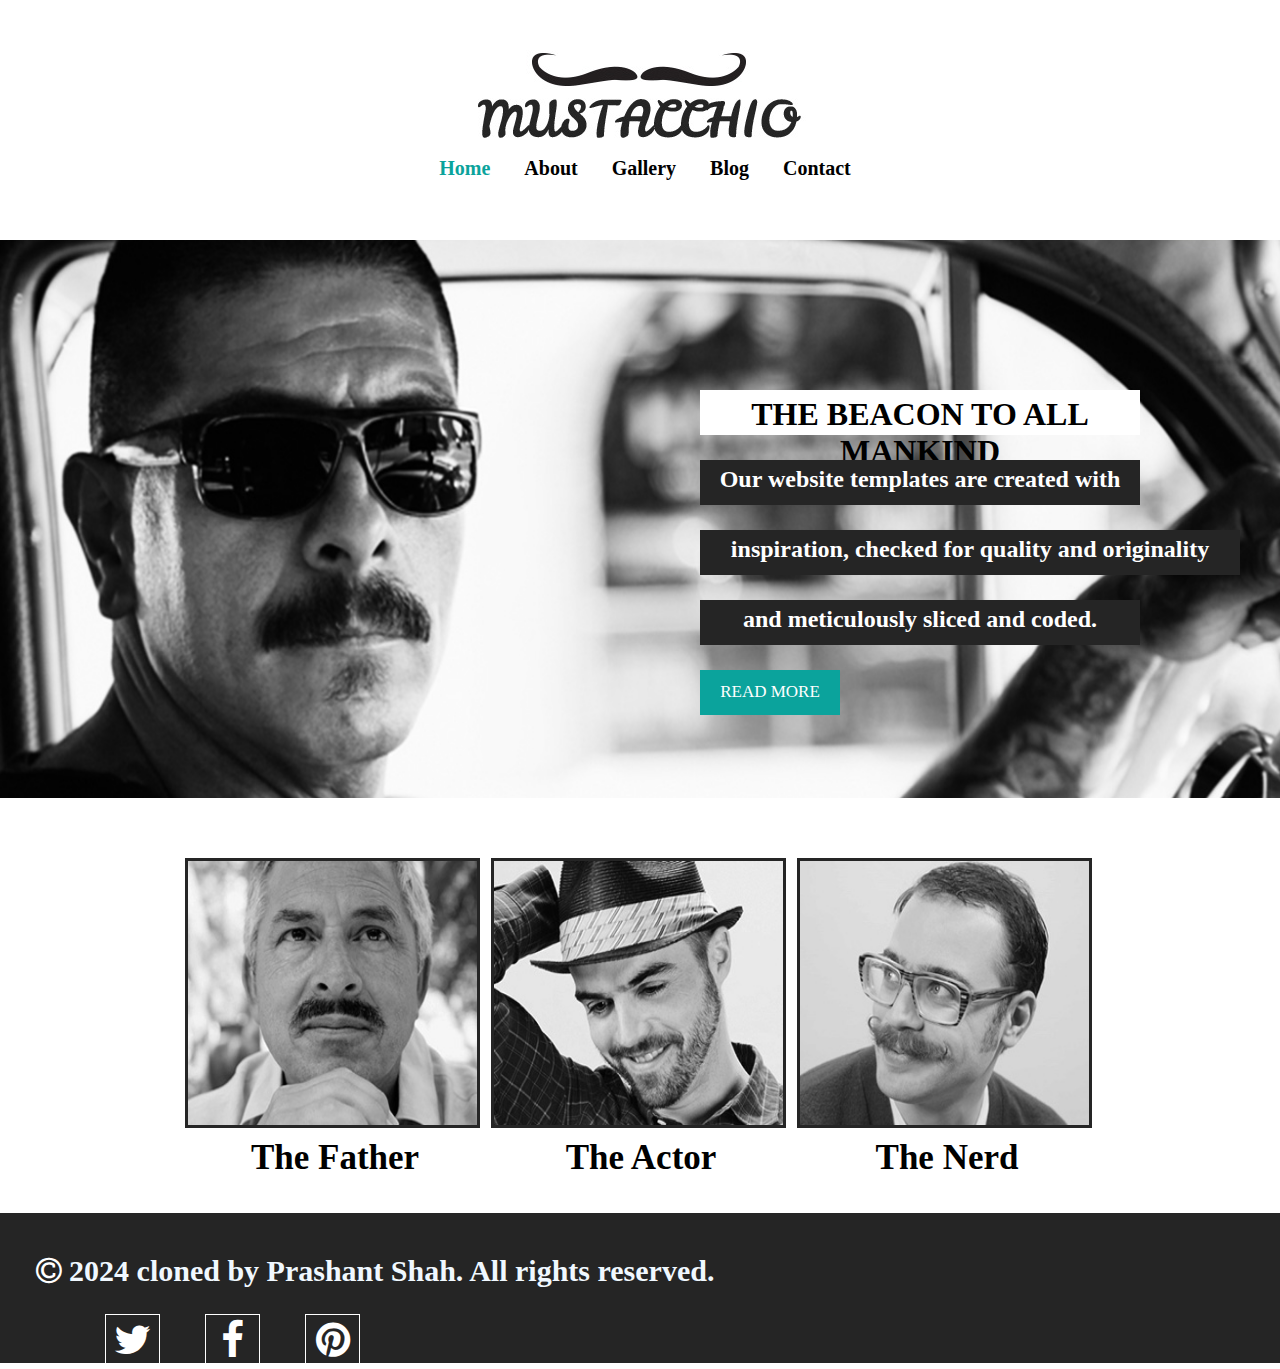
<file: index.html>
<!DOCTYPE html>
<html lang="en">
<head>
    <meta charset="UTF-8">
    <meta name="viewport" content="width=device-width, initial-scale=1.0">
    <title>Mustache Enthusiasi</title>
    <link rel="stylesheet" href="https://cdnjs.cloudflare.com/ajax/libs/font-awesome/4.7.0/css/font-awesome.min.css">
    <link rel="stylesheet" href="pseudo.css">
</head>
<body>
    <header>
        <div id="head" align="center">
            <a href="index.html">
                <img src="images/logo.jpg" alt="" id="hd-img">
            </a>
            <nav id="nav">
                <ul id="hd-ul">
                    <li id="hd-li" class="selected"><a href="index.html" id="hd-li-ankr">Home</a></li>
                    <li id="hd-li"><a href="about.html" id="hd-li-ankr">About</a></li>
                    <li id="hd-li"><a href="galary.html" id="hd-li-ankr">Gallery</a></li>
                    <li id="hd-li"><a href="blog.html" id="hd-li-ankr">Blog</a></li>
                    <li id="hd-li"><a href="contact.html" id="hd-li-ankr">Contact</a></li>
                </ul>
            </nav>
        </div>
    </header>
    <section>
        <div id="sec-div">
            <img src="images/the-beacon.jpg" alt="" id="sec-div-img">
            <div id="sec-div2">
                <h1 id="sc-dv2-h1">THE BEACON TO ALL MANKIND</h1>
                <h2 id="sc-dv2-h2">Our website templates are created with</h2>
                <h2  class="sec-dv2-h2">inspiration, checked for quality and originality</h2>
                <h2 id="sc-dv2-h2">and meticulously sliced and coded.</h2>
                <a href="blog.html"  id="sc-dv2-a"> Read more</a>
            </div>
        </div>
        <div align="center" id="sc-dv-ig">
            <div id="sc-dv-i">
                <img src="images/the-father.jpg" alt="" id="sc-dv-i2">
                <p id="sc-dv-ttl">The Father</p>
            </div>
            <div id="sc-dv-i">
                <img src="images/the-actor.jpg" alt="" id="sc-dv-i2">
                <p id="sc-dv-ttl">The Actor</p>
            </div>
            <div id="sc-dv-i">
                <img src="images/the-nerd.jpg" alt="" id="sc-dv-i2">
                <p id="sc-dv-ttl">The Nerd</p>
            </div>
        </div>
    </section>
    <footer>
        <div id="ftr-dv">
            <p id="ftr-para"><i class="fa fa-copyright" style="color: white;"></i>
                2024 cloned by Prashant Shah. All rights reserved.
            </p>
            <div id="ftr-para-rt">
                <a href="index.html"> <i class="fa fa-twitter" style="font-size:40px; color: white; height: 50px; width: 55px; border: 1px solid white; text-align: center; padding: 5px; float: left; margin-left:45px;" ></i></a>
                <a href="index.html"> <i class="fa fa-facebook" style="font-size:40px; color: white; height: 50px; width: 55px; border: 1px solid white; text-align: center; padding: 5px; float: left; margin-left:45px;" ></i></a>
                <a href="index.html"> <i class="fa fa-pinterest" style="font-size:40px; color: white; height: 50px; width: 55px; border: 1px solid white; text-align: center; padding: 5px; float: left; margin-left:45px;" ></i></a>
            </div>

        </div>

    </footer>

    
</body>
</html>
</file>
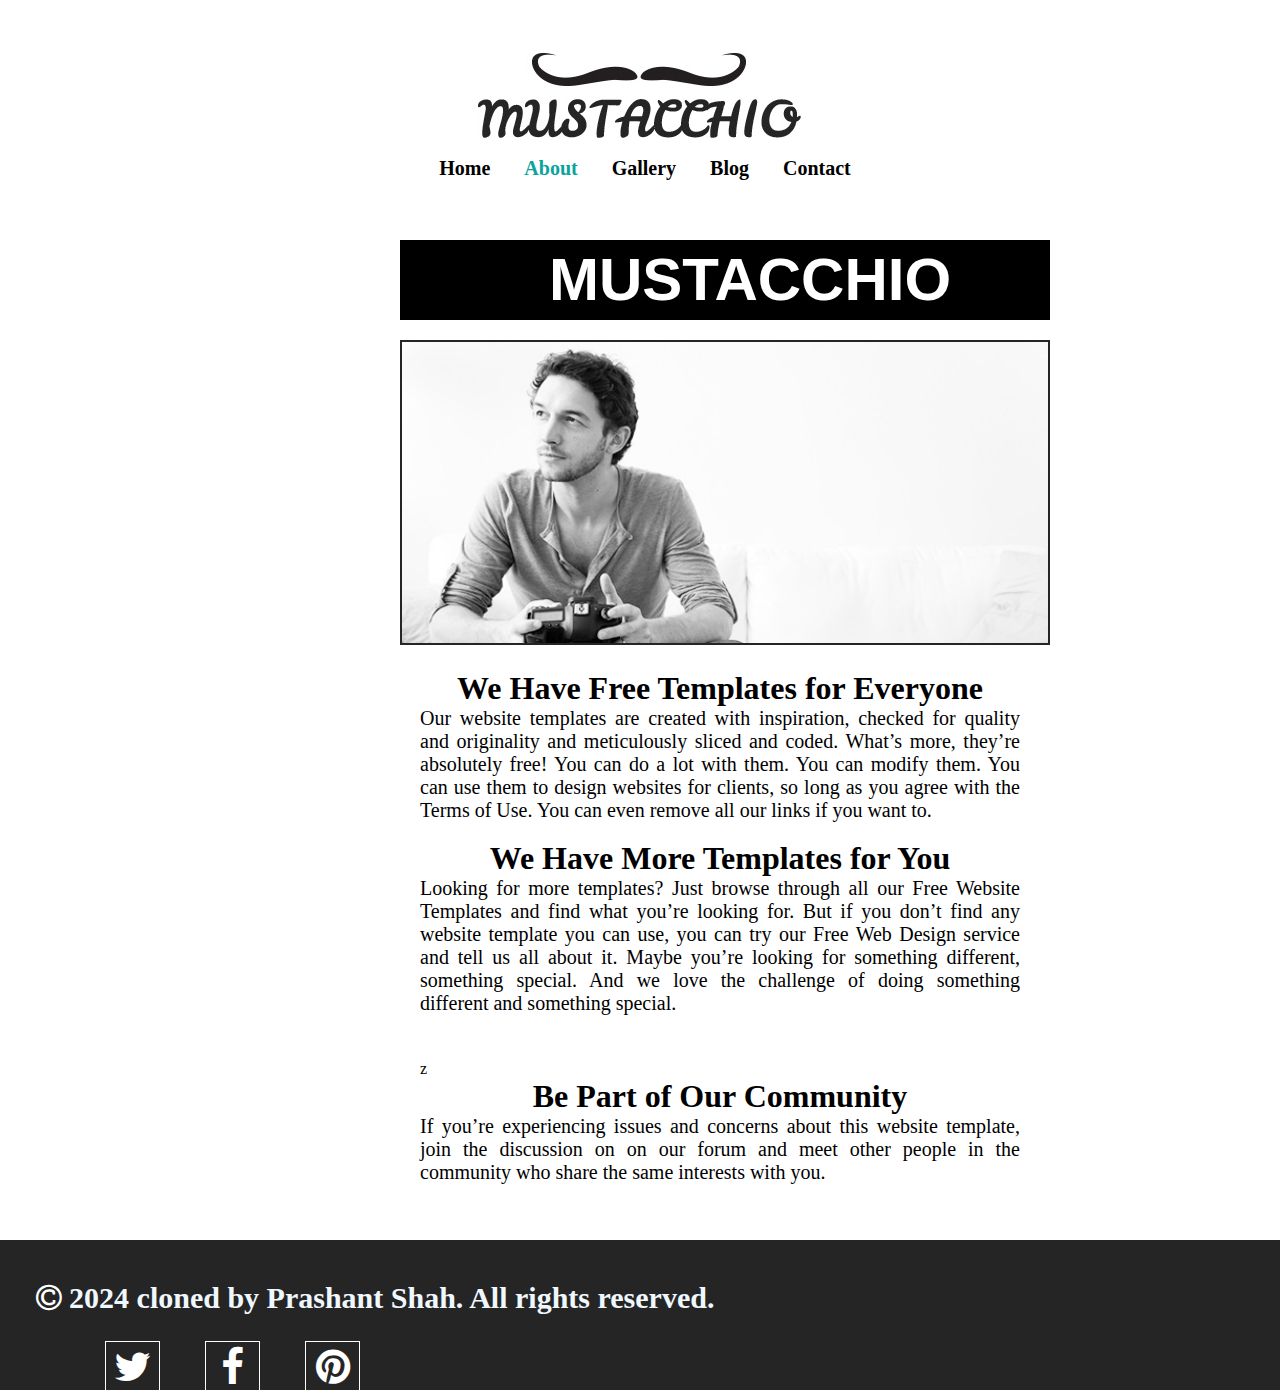
<file: about.html>
<!DOCTYPE html>
<html lang="en">
<head>
    <meta charset="UTF-8">
    <meta name="viewport" content="width=device-width, initial-scale=1.0">
    <title>About-Mustache Enthusiasi</title>
    <link rel="stylesheet" href="https://cdnjs.cloudflare.com/ajax/libs/font-awesome/4.7.0/css/font-awesome.min.css">
    <link rel="stylesheet" href="pseudo.css">
</head>
<body>
    <header>
        <div id="head" align="center">
            <a href="index.html">
                <img src="images/logo.jpg" alt="" id="hd-img">
            </a>
            <nav id="nav">
                <ul id="hd-ul">
                    <li id="hd-li" ><a href="index.html" id="hd-li-ankr">Home</a></li>
                    <li id="hd-li" class="selected"><a href="about.html" id="hd-li-ankr">About</a></li>
                    <li id="hd-li"><a href="galary.html" id="hd-li-ankr">Gallery</a></li>
                    <li id="hd-li"><a href="blog.html" id="hd-li-ankr">Blog</a></li>
                    <li id="hd-li"><a href="contact.html" id="hd-li-ankr">Contact</a></li>
                </ul>
            </nav>
        </div>
    </header>
    <section>
        <div id="abt-div">
            <div id="abt-dv-nme" >
                <h1 id="abt-dv-p" >mustacchio started</h1>
            </div>
            <div id="abt-dv-phtgr" >
                <img src="images/photographer.jpg" alt="" id="avt-dv-img">
            </div>
            <div id="abt-phtgr-des">
                <h1 id="abt-phtgr-des-h">We Have Free Templates for Everyone </h1>
                <p id="abt-phtgr-des-p">
                    Our website templates are created with inspiration, 
                    checked for quality and originality and meticulously sliced and coded.
                    What’s more, they’re absolutely free! You can do a lot with them. 
                    You can modify them. You can use them to design websites for clients, 
                    so long as you agree with the Terms of Use. You can even remove all our 
                    links if you want to.
                </p>

            </div>
            <div id="abt-phtgr-des1">
                <h1 id="abt-phtgr-des-h">We Have More Templates for You </h1>
                <p id="abt-phtgr-des-p">
                    Looking for more templates? Just browse through all our Free Website Templates
                    and find what you’re looking for. But if you don’t find any website template you
                    can use, you can try our Free Web Design service and tell us all about it. 
                    Maybe you’re looking for something different, something special. 
                    And we love the challenge of doing something different and something special. 
                </p>

            </div>
            <div id="abt-phtgr-des2">z
                <h1 id="abt-phtgr-des-h">Be Part of Our Community </h1>
                <p id="abt-phtgr-des-p">
                    If you’re experiencing issues and concerns about this website template,
                    join the discussion on on our forum and meet other people in the community 
                    who share the same interests with you. 
                </p>

            </div>
        </div>














        
    </section>
    <footer>
        <div id="ftr-dv">
            <p id="ftr-para"><i class="fa fa-copyright" style="color: white;"></i>
                2024 cloned by Prashant Shah. All rights reserved.
            </p>
            <div id="ftr-para-rt">
                <a href="index.html"> <i class="fa fa-twitter" style="font-size:40px; color: white; height: 50px; width: 55px; border: 1px solid white; text-align: center; padding: 5px; float: left; margin-left:45px;" ></i></a>
                <a href="index.html"> <i class="fa fa-facebook" style="font-size:40px; color: white; height: 50px; width: 55px; border: 1px solid white; text-align: center; padding: 5px; float: left; margin-left:45px;" ></i></a>
                <a href="index.html"> <i class="fa fa-pinterest" style="font-size:40px; color: white; height: 50px; width: 55px; border: 1px solid white; text-align: center; padding: 5px; float: left; margin-left:45px;" ></i></a>
            </div>

        </div>

    </footer>

    
</body>
</html>
</file>
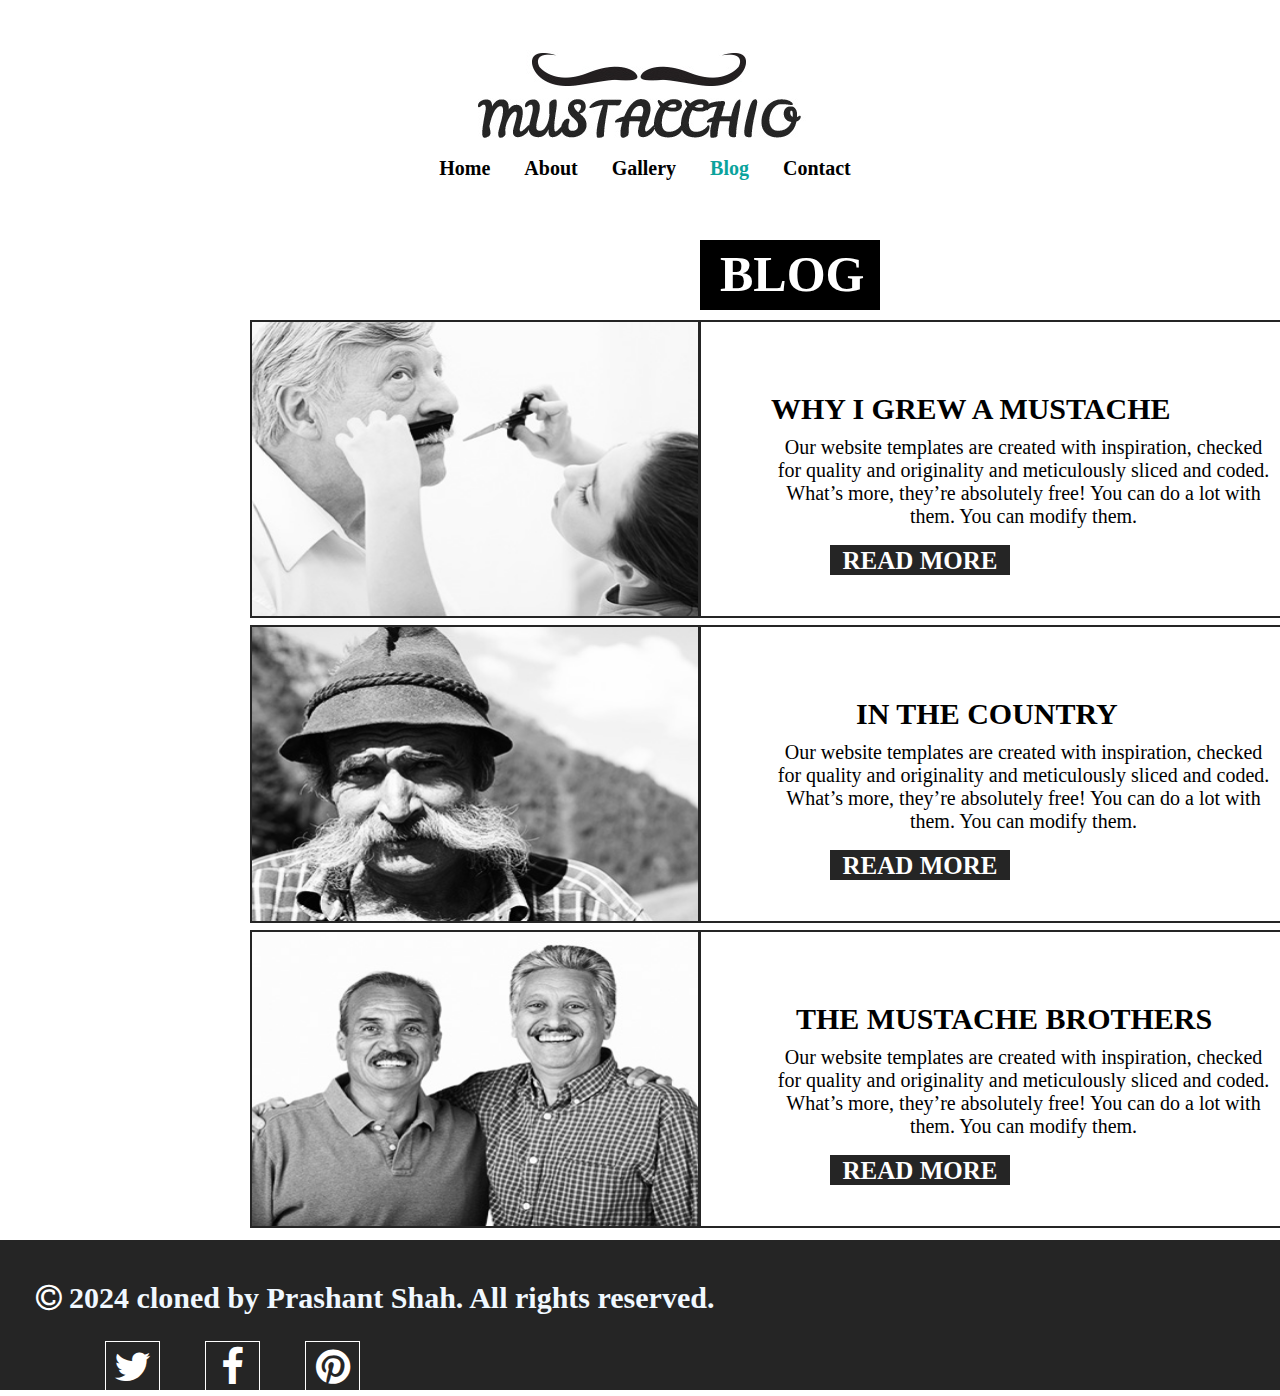
<file: blog.html>
<!DOCTYPE html>
<html lang="en">
<head>
    <meta charset="UTF-8">
    <meta name="viewport" content="width=device-width, initial-scale=1.0">
    <title>About-Mustache Enthusiasi</title>
    <link rel="stylesheet" href="https://cdnjs.cloudflare.com/ajax/libs/font-awesome/4.7.0/css/font-awesome.min.css">
    <link rel="stylesheet" href="pseudo.css">
</head>
<body>
    <header>
        <div id="head" align="center">
            <a href="index.html">
                <img src="images/logo.jpg" alt="" id="hd-img">
            </a>
            <nav id="nav">
                <ul id="hd-ul">
                    <li id="hd-li" ><a href="index.html" id="hd-li-ankr">Home</a></li>
                    <li id="hd-li" ><a href="about.html" id="hd-li-ankr">About</a></li>
                    <li id="hd-li"><a href="galary.html" id="hd-li-ankr">Gallery</a></li>
                    <li id="hd-li"  class="selected"><a href="blog.html" id="hd-li-ankr">Blog</a></li>
                    <li id="hd-li"><a href="contact.html" id="hd-li-ankr">Contact</a></li>
                </ul>
            </nav>
        </div>
    </header>
    <section>
       <div id="bg-div">
        <div id="bg-dv-nme" >
            <h1 id="bg-dv-p" >Blog</h1>
        </div>
        <div id="bg-cntnr">
            <div id="bg-ctnr-a">
                <img src="images/cutting-mustache.jpg" alt="" id="bg-cntnr-img">
            </div>
            <div id="bg-ctnr-b">
                <h1 id="bg-cntnr-h">why i grew a mustache</h1>
                <p id="bg-cntnr-p">
                    Our website templates are created with inspiration, checked for quality and originality 
                    and meticulously sliced and coded. 
                    What’s more, they’re absolutely free! You can do a lot with them. You can modify them. 
                </p>
                <a href="#" id="bg-cntnr-a">Read More</a>
            </div>
        </div>
        <div id="bg-cntnr2">
            <div id="bg-ctnr-a">
                <img src="images/in-the-country.jpg" alt="" id="bg-cntnr-img">
            </div>
            <div id="bg-ctnr-b">
                <h1 id="bg-cntnr-h1">in the country</h1>
                <p id="bg-cntnr-p1">
                    Our website templates are created with inspiration, checked for quality and originality 
                    and meticulously sliced and coded. 
                    What’s more, they’re absolutely free! You can do a lot with them. You can modify them. 
                </p>
                <a href="#" id="bg-cntnr-a1">Read More</a>

            </div>
        </div>
        <div id="bg-cntnr3">
            <div id="bg-ctnr-a">
                <img src="images/mustache-brothers.jpg" alt="" id="bg-cntnr-img">
            </div>
            <div id="bg-ctnr-b">
                <h1 id="bg-cntnr-h2">the mustache brothers</h1>
                <p id="bg-cntnr-p2">
                    Our website templates are created with inspiration, checked for quality and originality 
                    and meticulously sliced and coded. 
                    What’s more, they’re absolutely free! You can do a lot with them. You can modify them. 
                </p>
                <a href="#" id="bg-cntnr-a2">Read More</a>

            </div>
        </div>
       </div>
        
    </section>
    
    
    
    <footer>
        <div id="ftr-dv">
            <p id="ftr-para"><i class="fa fa-copyright" style="color: white;"></i>
                2024 cloned by Prashant Shah. All rights reserved.
            </p>
            <div id="ftr-para-rt">
                <a href="index.html"> <i class="fa fa-twitter" style="font-size:40px; color: white; height: 50px; width: 55px; border: 1px solid white; text-align: center; padding: 5px; float: left; margin-left:45px;" ></i></a>
                <a href="index.html"> <i class="fa fa-facebook" style="font-size:40px; color: white; height: 50px; width: 55px; border: 1px solid white; text-align: center; padding: 5px; float: left; margin-left:45px;" ></i></a>
                <a href="index.html"> <i class="fa fa-pinterest" style="font-size:40px; color: white; height: 50px; width: 55px; border: 1px solid white; text-align: center; padding: 5px; float: left; margin-left:45px;" ></i></a>
            </div>

        </div>

    </footer>

    
</body>
</html>
</file>
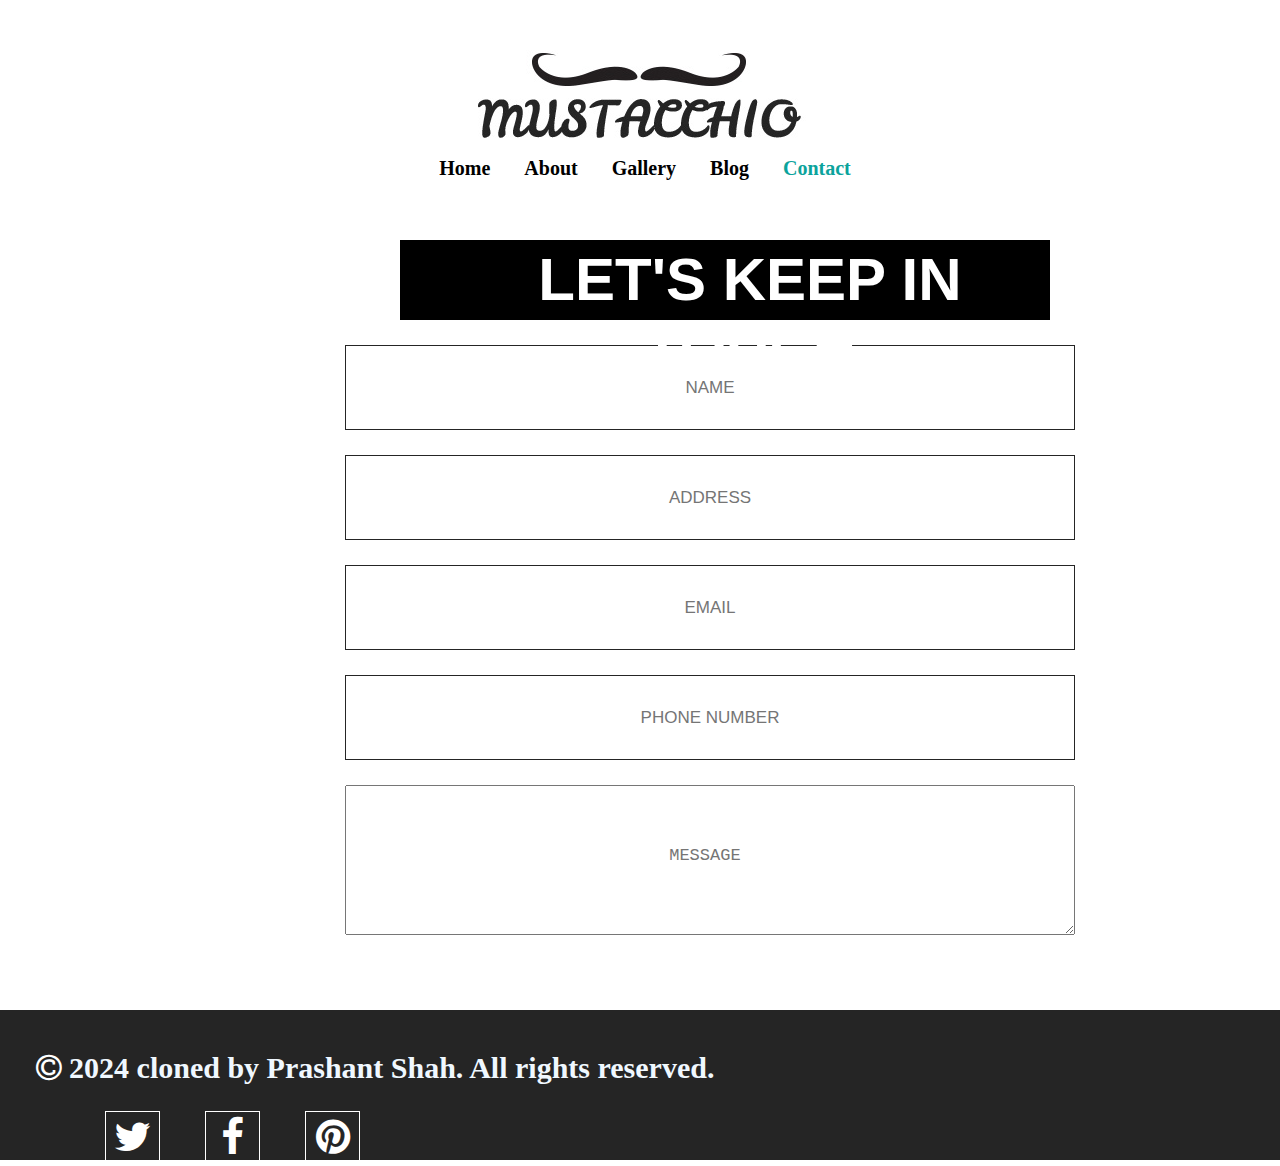
<file: contact.html>
<!DOCTYPE html>
<html lang="en">
<head>
    <meta charset="UTF-8">
    <meta name="viewport" content="width=device-width, initial-scale=1.0">
    <title>About-Mustache Enthusiasi</title>
    <link rel="stylesheet" href="https://cdnjs.cloudflare.com/ajax/libs/font-awesome/4.7.0/css/font-awesome.min.css">
    <link rel="stylesheet" href="pseudo.css">
</head>
<body>
    <header>
        <div id="head" align="center">
            <a href="index.html">
                <img src="images/logo.jpg" alt="" id="hd-img">
            </a>
            <nav id="nav">
                <ul id="hd-ul">
                    <li id="hd-li"><a href="index.html" id="hd-li-ankr">Home</a></li>
                    <li id="hd-li"><a href="about.html" id="hd-li-ankr">About</a></li>
                    <li id="hd-li"><a href="galary.html" id="hd-li-ankr">Gallery</a></li>
                    <li id="hd-li"><a href="blog.html" id="hd-li-ankr">Blog</a></li>
                    <li id="hd-li" class="selected"><a href="contact.html" id="hd-li-ankr">Contact</a></li>
                </ul>
            </nav>
        </div>
    </header>
        <div id="ct-div">
            <div id="ct-dv-nme" >
                <h1 id="ct-dv-p" >let's keep in touch</h1>
            </div>
             <input type="text" placeholder="NAME" id="inpt">
             <input type="text" placeholder="Address" id="inpt">
             <input type="email" placeholder="email" id="inpt">
             <input type="tel" placeholder="Phone Number" id="inpt">
             <textarea name="message" id="inpt-msg" placeholder="Message "></textarea>
            
        </div>














        
    </section>
    <footer>
        <div id="ftr-dv">
            <p id="ftr-para"><i class="fa fa-copyright" style="color: white;"></i>
                2024 cloned by Prashant Shah. All rights reserved.
            </p>
            <div id="ftr-para-rt">
                <a href="index.html"> <i class="fa fa-twitter" style="font-size:40px; color: white; height: 50px; width: 55px; border: 1px solid white; text-align: center; padding: 5px; float: left; margin-left:45px;" ></i></a>
                <a href="index.html"> <i class="fa fa-facebook" style="font-size:40px; color: white; height: 50px; width: 55px; border: 1px solid white; text-align: center; padding: 5px; float: left; margin-left:45px;" ></i></a>
                <a href="index.html"> <i class="fa fa-pinterest" style="font-size:40px; color: white; height: 50px; width: 55px; border: 1px solid white; text-align: center; padding: 5px; float: left; margin-left:45px;" ></i></a>
            </div>

        </div>

    </footer>

    
</body>
</html>
</file>
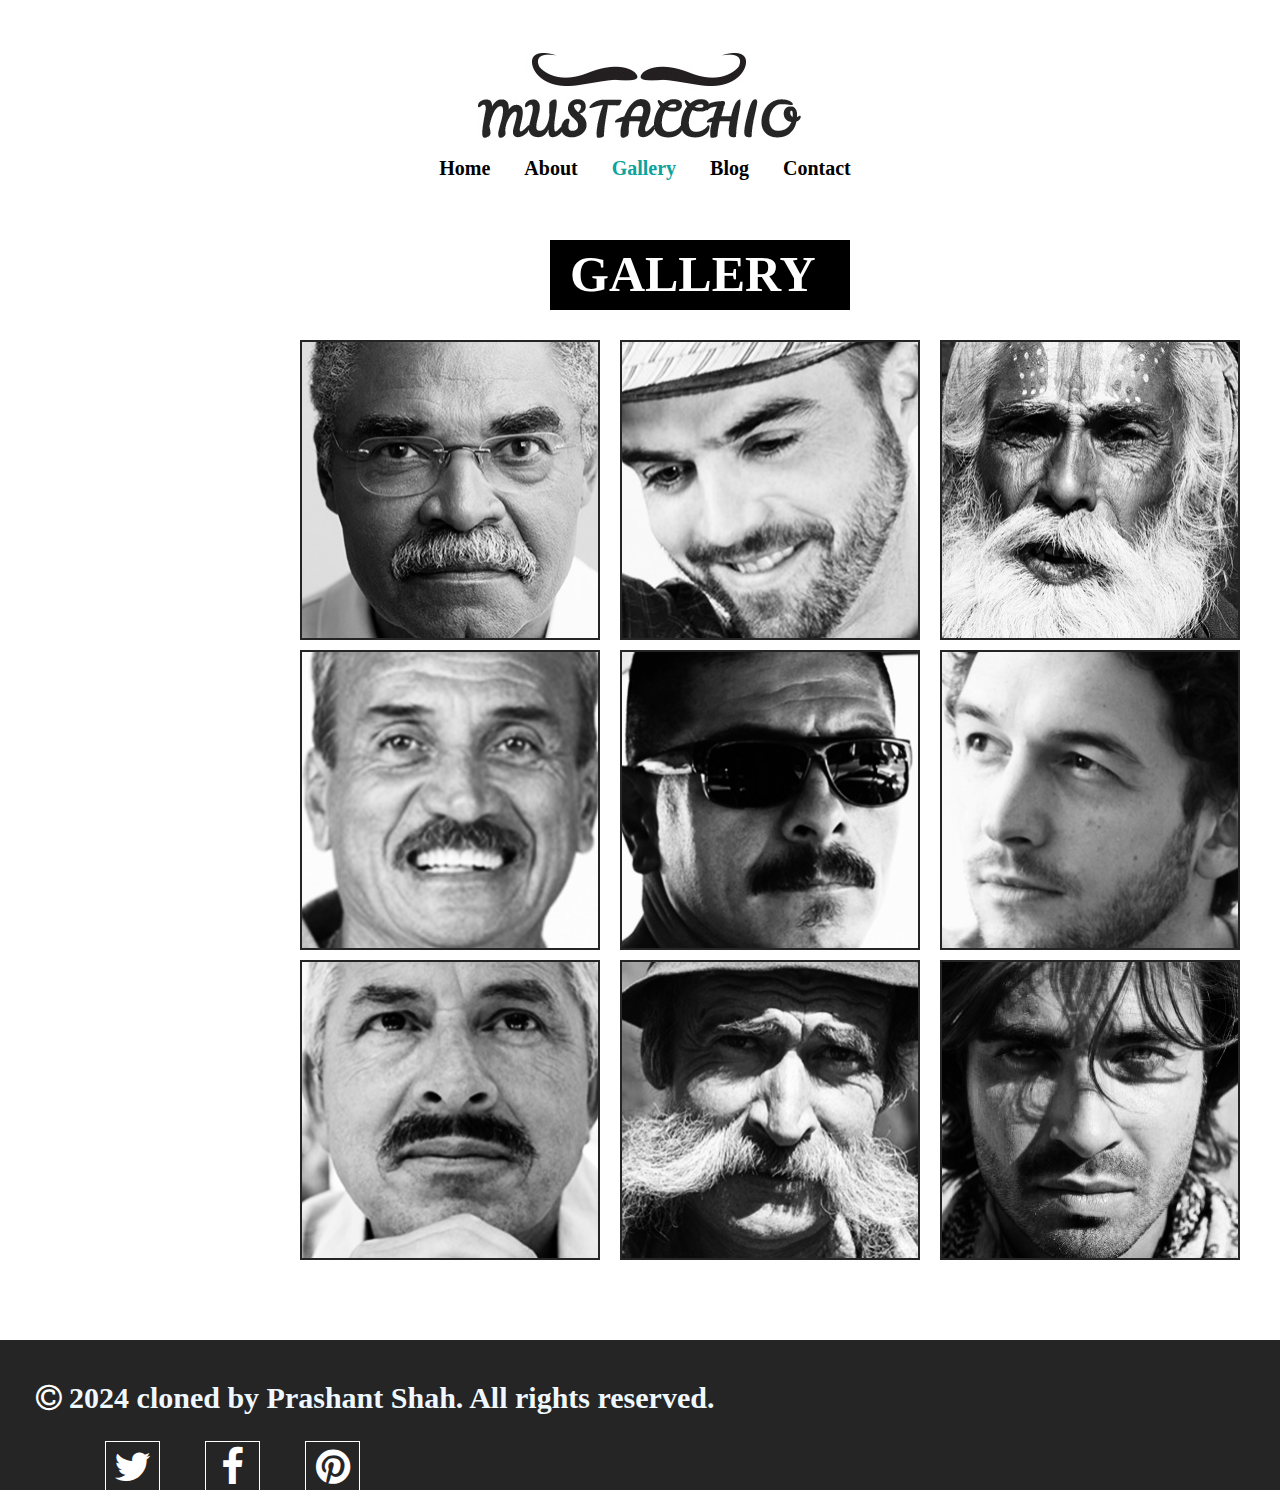
<file: galary.html>
<!DOCTYPE html>
<html lang="en">
<head>
    <meta charset="UTF-8">
    <meta name="viewport" content="width=device-width, initial-scale=1.0">
    <title>About-Mustache Enthusiasi</title>
    <link rel="stylesheet" href="https://cdnjs.cloudflare.com/ajax/libs/font-awesome/4.7.0/css/font-awesome.min.css">
    <link rel="stylesheet" href="pseudo.css">
</head>
<body>
    <header>
        <div id="head" align="center">
            <a href="index.html">
                <img src="images/logo.jpg" alt="" id="hd-img">
            </a>
            <nav id="nav">
                <ul id="hd-ul">
                    <li id="hd-li" ><a href="index.html" id="hd-li-ankr">Home</a></li>
                    <li id="hd-li" ><a href="about.html" id="hd-li-ankr">About</a></li>
                    <li id="hd-li" class="selected"><a href="#" id="hd-li-ankr">Gallery</a></li>
                    <li id="hd-li"><a href="blog.html" id="hd-li-ankr">Blog</a></li>
                    <li id="hd-li"><a href="contact.html" id="hd-li-ankr">Contact</a></li>
                </ul>
            </nav>
        </div>
    </header>
    <section>
        <div id="glry-div">
            <div id="glry-dv-nme" >
                <h1 id="glry-dv-p" >Gallery</h1>
            </div>
            <div id="glry-dv-phtgr" >
                <img src="images/mustache1.jpg" alt="" id="glry-dv-img">
            </div>
            <div id="glry-dv-phtgr1" >
                <img src="images/mustache2.jpg" alt="" id="glry-dv-img">
            </div>
            <div id="glry-dv-phtgr2" >
                <img src="images/mustache3.jpg" alt="" id="glry-dv-img">
            </div>
            <div id="glry-dv-phtgr3" >
                <img src="images/mustache4.jpg" alt="" id="glry-dv-img">
            </div>
            <div id="glry-dv-phtgr4" >
                <img src="images/mustache5.jpg" alt="" id="glry-dv-img">
            </div>
            <div id="glry-dv-phtgr5" >
                <img src="images/mustache6.jpg" alt="" id="glry-dv-img">
            </div>
            <div id="glry-dv-phtgr6" >
                <img src="images/mustache7.jpg" alt="" id="glry-dv-img">
            </div>
            <div id="glry-dv-phtgr7" >
                <img src="images/mustache8.jpg" alt="" id="glry-dv-img">
            </div>
            <div id="glry-dv-phtgr8" >
                <img src="images/mustache9.jpg" alt="" id="glry-dv-img">
            </div>
        </div>
    </section>
    
    
    
    <footer>
        <div id="ftr-dv">
            <p id="ftr-para"><i class="fa fa-copyright" style="color: white;"></i>
                2024 cloned by Prashant Shah. All rights reserved.
            </p>
            <div id="ftr-para-rt">
                <a href="index.html"> <i class="fa fa-twitter" style="font-size:40px; color: white; height: 50px; width: 55px; border: 1px solid white; text-align: center; padding: 5px; float: left; margin-left:45px;" ></i></a>
                <a href="index.html"> <i class="fa fa-facebook" style="font-size:40px; color: white; height: 50px; width: 55px; border: 1px solid white; text-align: center; padding: 5px; float: left; margin-left:45px;" ></i></a>
                <a href="index.html"> <i class="fa fa-pinterest" style="font-size:40px; color: white; height: 50px; width: 55px; border: 1px solid white; text-align: center; padding: 5px; float: left; margin-left:45px;" ></i></a>
            </div>

        </div>

    </footer>

    
</body>
</html>
</file>
<file: pseudo.css>
@charset "UTF-8";
*{
    box-sizing: border-box;
}
 body{
    background-color: #fff;
    margin: 0;
    padding: 0;
 }
 #head{
    height: 240px;
    width: 100%;
 }
 #hd-img{
    text-align: center;
    margin: 0;
    padding-top: 50px;
 }
 a{
    text-decoration: none;
 }
 #nav{
    float:left;
    height: 40px;
    width: 100%;
    color: #fff;
    text-align: center;
 
 }
 #hd-li{
    display: inline-block;
    margin-left: 10px;
    padding: 10px 10px 13px 10px;
 }

 #nav ul li #hd-li-ankr:hover ,#nav ul li.selected a{
   color: #0ba39c;
}
 #hd-li-ankr{
    float: left;
    color: black;
    font-size: 20px;
    font-weight: 700;    
 }

 #hd-ul{
    list-style: none;
    padding: 0;
    margin: 0;
 }
 /* Section */
 #sec-div{
    width: 100%;
    height: 558px;
    float: left;
    padding: 0;
    margin: 0;
    position: relative;
    left: 0;
    margin-bottom: 15px;
    text-align: center;
    background-color: red;
 }
 #sec-div-img{
    float: left;
    width: 100%;
    height: 558px;
 }
 #sec-div2{
    position: absolute;
    top:150px;
    left:700px;
    text-align: center;
 }
 #sc-dv2-h1{
    height:45px;
    width:440px;
    float: left;
    font-family:'Times New Roman', Times, serif;
    text-align: center;
    padding:6px;
    margin:0;
    margin-bottom: 25px;
    background-color: white;
 }
 #sc-dv2-h2{
    height:45px;
    width:440px;
    float: left;
    clear:left;
    margin:0;
    text-align: justify;
    margin-bottom: 25px;
    padding: 0;
    color: white;
    font-family:'Times New Roman', Times, serif;
    text-align: center;
    padding:6px;
    background-color: #252525;
 }
 .sec-dv2-h2{
    height:45px;
    width:540px;
    float: left;
    clear:left;
    margin:0;
    text-align: justify;
    margin-bottom: 25px;
    padding: 0;
    color: white;
    font-family:'Times New Roman', Times, serif;
    text-align: center;
    padding:6px;
    background-color: #252525;
 }

 #sc-dv2-a{
    height:45px;
    width:140px;
    float: left;
    clear:left;
    text-align: center;
    text-transform: uppercase;
    color: white;
    font-size: 17px;
    padding: 12px;
    background-color:#0ba39c;
 }
 #sc-dv-ig{
    width: 100%;
    height:400px;
    float: left;
    padding: 30px;
 }
#sc-dv-i{
    width: 300px;
    height: 300px;
    display: inline-block;
    margin-top: 15px;
    margin-left: 2px;
    
}
#sc-dv-i2{
    float: left;
    width: 295px;
    height: 270px;
    border:3px solid #252525;
    margin-bottom: 10px;
}
#sc-dv-i2:hover{
   opacity: 0.8;
}
#sc-dv-ttl{
    margin: 0;
    color:black;
    font-size: 35px;
    font-weight: 700;
    font-family: Poller One;
}
/* footer */
#ftr-dv{
      float: left;
      clear: left;
      width: 100%;
      height: 150px;
      background-color: #252525;
      margin:0;
      padding-top:36px ;
     
}
#ftr-para{
   width: 750px;
   height: 60px;
   font-size: 30px;
   font-weight: 700;
   float: left;
   margin: 0;
   padding: 5px;
   text-align: center;
   color: aliceblue;
}
#ftr-para-rt{
   width: 650px;
   height: 60px;
   font-size: 17px;
   font-weight: 700;
   float: left;
   margin: 0;
   margin-left:55px;
   padding: 5px;
   text-align: center;
   color: aliceblue;
}
/* about  */
#abt-div{
   width: 100%;
   height: 1000px;
}
#abt-dv-nme{
   width: 650px;
   height: 80px;
   float: left;
   background-color: black;
   position: relative;
   left:400px;
   margin-bottom: 25px;
 
}
#abt-dv-p{
   color: white;
   font-size: 60px;
   padding: 0;
   margin: 0;
   position: absolute;
   left: 50px;
   top:5px;
   text-align: center;
   text-transform: uppercase;
   font-family:Impact, Haettenschweiler, 'Arial Narrow Bold', sans-serif ;
}
#abt-dv-phtgr{
   float: left;
   clear: left;
   height:305px;
   width:650px;
   border:2px solid  #252525;
   position: absolute;
   left: 400px;
   top:340px;
}
#avt-dv-img{
   float: left;
   width: 100%;
   height: 100%;
}
#abt-phtgr-des{
   width: 600px;
   height: 200px;
   float: left;
   position: absolute;
   left: 420px;
   top: 670px;
}
#abt-phtgr-des-h{
   margin: 0;
   padding: 0;
   width: 100%;
   float: left;
   color: black;
   text-align: center;
}
#abt-phtgr-des-p{
   margin:0;
   padding: 0;
   float: left;
   clear:left ;
   text-align: justify;
   font-family: 'Times New Roman', Times, serif;
   font-size:20px;
}
#abt-phtgr-des1{
   width: 600px;
   height: 200px;
   float: left;
   clear: left;
   position: absolute;
   left: 420px;
   top: 840px;
}
#abt-phtgr-des2{
   width: 600px;
   height: 150px;
   float: left;
   clear: left;
   position: absolute;
   left: 420px;
   top: 1060px;
}

/* gallary */
#glry-dv-nme{
   width: 300px;
   height: 70px;
   float: left;
   background-color: black;
   position: relative;
   left:550px;
   margin-bottom: 25px;

}
#glry-dv-p{
   color: white;
   font-size: 50px;
   padding: 0;
   margin: 0;
   position: absolute;
   left: 20px;
   top:5px;
   text-align: center;
   text-transform: uppercase;
}
   
#glry-dv-phtgr{
   float: left;
   height:300px;
   width:300px;
   border:2px solid  #252525;
   position: absolute;
   left: 300px;
   top:340px;
}
#glry-div{
   width: 100%;
   height: 1100px;
}
#glry-dv-phtgr1{
   float: left;
   height:300px;
   width:300px;
   border:2px solid  #252525;
   position: absolute;
   left: 620px;
   top:340px;
}
#glry-dv-phtgr2{
   float: left;
   height:300px;
   width:300px;
   border:2px solid  #252525;
   position: absolute;
   left: 940px;
   top:340px;
}
#glry-dv-phtgr3{
   float: left;
   height:300px;
   width:300px;
   border:2px solid  #252525;
   position: absolute;
   left: 300px;
   top:650px;
}
#glry-dv-phtgr4{
   float: left;
   height:300px;
   width:300px;
   border:2px solid  #252525;
   position: absolute;
   left: 620px;
   top:650px;
}
#glry-dv-phtgr5{
   float: left;
   height:300px;
   width:300px;
   border:2px solid  #252525;
   position: absolute;
   left: 940px;
   top:650px;
}
#glry-dv-phtgr6{
   float: left;
   clear: left;
   height:300px;
   width:300px;
   border:2px solid  #252525;
   position: absolute;
   left: 300px;
   top:960px;
}
#glry-dv-phtgr7{
   float: left;
   clear: left;
   height:300px;
   width:300px;
   border:2px solid  #252525;
   position: absolute;
   left: 620px;
   top:960px;
}
#glry-dv-phtgr8{
   float: left;
   clear: left;
   height:300px;
   width:300px;
   border:2px solid  #252525;
   position: absolute;
   left: 940px;
   top:960px;
}
#glry-dv-img{
   float: left;
   width: 100%;
   height: 100%;
}
#glry-dv-img:hover{
   opacity: 0.8;
}
/* blog */
#bg-div{
   width: 100%;
   height: 1000px;
}
#bg-dv-nme{
   width: 180px;
   height: 70px;
   float: left;
   background-color: black;
   position: relative;
   left:700px;
   margin-bottom: 25px;

}
#bg-dv-p{
   color: white;
   font-size: 50px;
   padding: 0;
   margin: 0;
   position: absolute;
   left: 20px;
   top:5px;
   text-align: center;
   text-transform: uppercase;
}
#bg-cntnr{
   width: 1100px;
   height: 300px;
   position: absolute;
   top:320px;
   left:250px;
}
#bg-ctnr-a{
   width:450px;
   height:298px;
   float: left;
   border:2px #252525 solid;
}
#bg-ctnr-b{
   width:648px;
   height:298px;
   float: left;
   border:2px #252525 solid;
   padding:70px;
   border-left: 0.5px solid #252525;
}
#bg-cntnr2{
   width: 1100px;
   height: 300px;
   position: absolute;
   top:625px;
   left:250px;
}
#bg-cntnr3{
   width: 1100px;
   height: 300px;
   position: absolute;
   top:930px;
   left:250px;
}
#bg-cntnr-img{
   width: 100%;
   height: 100%;
}
#bg-cntnr-h{
   margin:0;
   padding: 0;
   float: left;
   text-align: center;
   text-transform: uppercase;
   font-size:30px;
   font-weight: 700;
   margin-bottom: 10px;
}
#bg-cntnr-p{
   float: left;
   margin:0;
   padding: 0;
   text-align: center;
   font-size:20px;
}
#bg-cntnr-a{
   width:180px;
   height:30px;
   font-weight: 700;
   font-size: 25PX;
   position: absolute;
   top:225px;
   left:580px;
   float: left;
   color: white;
   text-align: center;
   text-transform: uppercase;
   background-color: #252525;
   border:2px #252525 solid;
}
#bg-cntnr-h1{
   margin:0;
   padding:0;
   float: left;
   text-align: center;
   text-transform: uppercase;
   padding-left: 85px;
   font-size:30px;
   font-weight: 700;
   margin-bottom: 10px;
}
#bg-cntnr-p1{
   float: left;
   margin:0;
   padding: 0;
   text-align: center;
   font-size:20px;
}
#bg-cntnr-a1{
   width:180px;
   height:30px;
   font-weight: 700;
   font-size: 25PX;
   position: absolute;
   top:225px;
   left:580px;
   float: left;
   color: white;
   text-align: center;
   text-transform: uppercase;
   background-color: #252525;
   border:2px #252525 solid;
}
#bg-cntnr-h2{
   margin:0;
   padding:0;
   float: left;
   text-align: center;
   text-transform: uppercase;
   padding-left: 25px;
   font-size:30px;
   font-weight: 700;
   margin-bottom: 10px;
}
#bg-cntnr-p2{
   float: left;
   margin:0;
   padding: 0;
   text-align: center;
   font-size:20px;
}

#bg-cntnr-a2{
   width:180px;
   height:30px;
   font-weight: 700;
   font-size: 25PX;
   position: absolute;
   top:225px;
   left:580px;
   float: left;
   color: white;
   text-align: center;
   text-transform: uppercase;
   background-color: #252525;
   border:2px #252525 solid;
}
#ct-div{
   width: 100%;
   height: 770px;
}
#ct-dv-nme{
   width: 650px;
   height: 80px;
   float: left;
   background-color: black;
   position: relative;
   left:400px;
   margin-bottom: 25px;
 
}
#ct-dv-p{
   color: white;
   font-size: 60px;
   padding: 0;
   margin: 0;
   float: left;
   position: absolute;
   left: 50px;
   top:5px;
   text-align: center;
   text-transform: uppercase;
   font-family:Impact, Haettenschweiler, 'Arial Narrow Bold', sans-serif ;
}
#inpt{
   width: 730px;
   height: 85px;
   float: left;
   clear: left;
   color: #252525;
   font-size: 17px;
   text-transform: uppercase;
   margin-bottom: 25px;
   border: 1px solid #252525;
   text-align: center;
   margin-left: 345px;
}
#inpt-msg{
   width: 730px;
   height: 150px;
   font-size: 17px;
   color: #252525;
   float: left;
   text-transform: uppercase;
   text-align: center;
   margin-left: 345px;
   padding: 60px;
}
</file>
